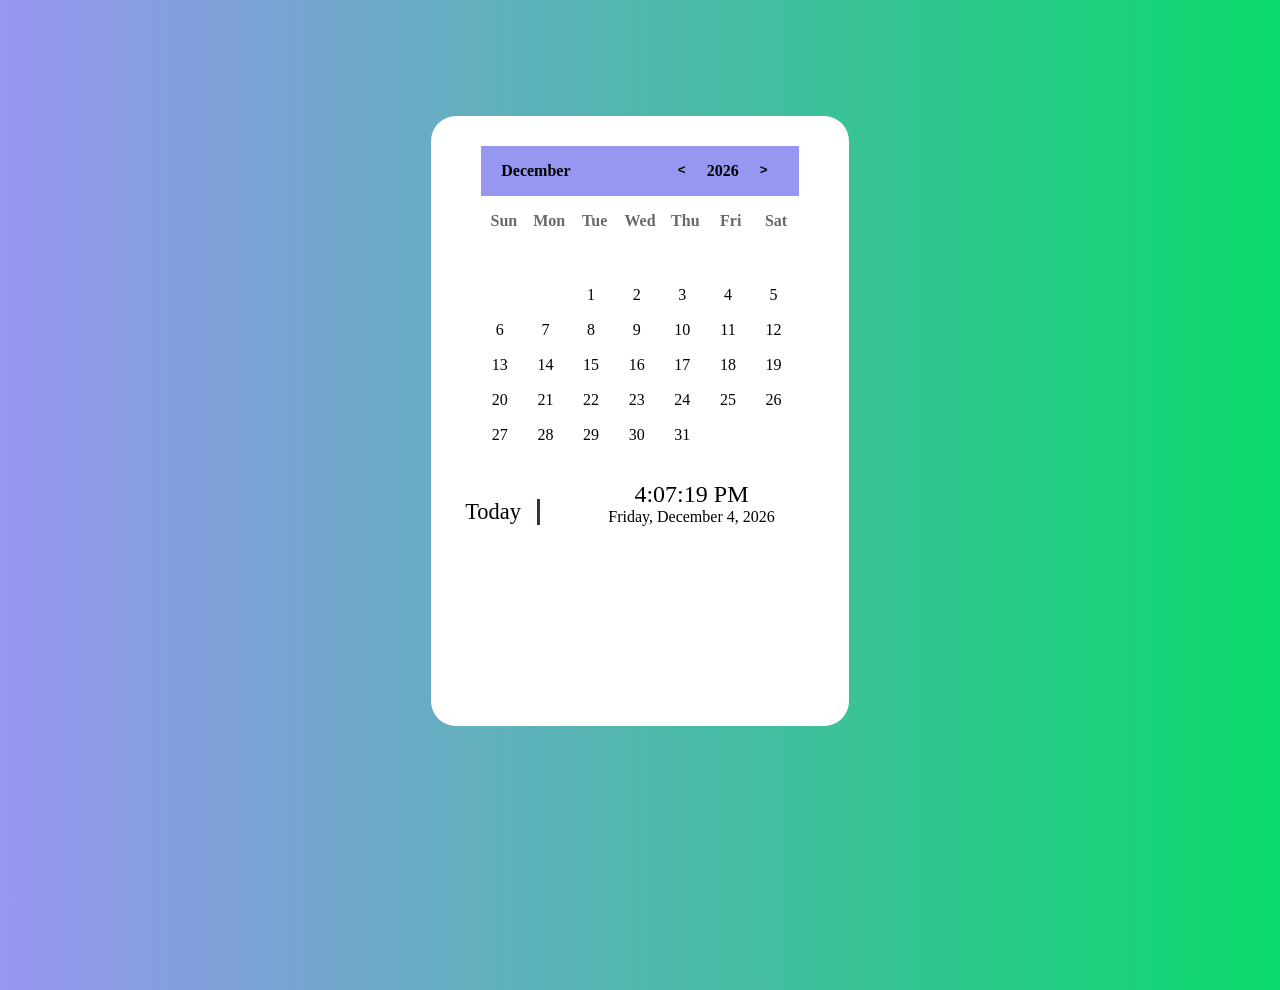
<file: index.html>
<html lang="en">
  <head>
    <meta charset="UTF-8" />
    <meta http-equiv="X-UA-Compatible" content="IE=edge" />
    <meta name="viewport" content="width=device-width, initial-scale=1.0" />
    <title>Zygal Calendar</title>
    <link rel="stylesheet" href="style.css" />
    <script src="script.js" defer></script>
  </head>
  <body>
    <div class="main">
      <div class="calendar">
        <div class="calendar-header">
          <span class="month-picker" id="month-picker"></span>
          <div class="year-picker" id="year-picker">
            <span class="year-change" id="pre-year">
              <pre><</pre>
            </span>
            <span id="year"> </span>
            <span class="year-change" id="next-year">
              <pre>></pre>
            </span>
          </div>
        </div>

        <div class="calendar-body">
          <div class="calendar-week-days">
            <div>Sun</div>
            <div>Mon</div>
            <div>Tue</div>
            <div>Wed</div>
            <div>Thu</div>
            <div>Fri</div>
            <div>Sat</div>
          </div>
          <div class="calendar-days"></div>
        </div>
        <div class="calendar-footer"></div>
        <div class="date-time-formate">
          <div class="day-text-formate">Today</div>
          <div class="date-time-value">
            <div class="time-formate"></div>
            <div class="date-formate"></div>
          </div>
        </div>
        <div class="month-list"></div>
      </div>
      <!-- <input class="text" placeholder=""/> -->
    </div>
  </body>
</html>
</file>
<file: style.css>
* {
    padding: 0;
    margin: 0;
    box-sizing: border-box;
  }
 
  body {
    place-items: center;
    font-family: var(--font-family);
    background:linear-gradient(to right, #9796f0, #0ad96b);
    overflow: hidden;
  }
  .main {
    width: max-content;
    height: max-content;
    position: relative;
    display: flex;
    padding: 2% 0px 0px 0px;
    justify-content: center;
    top: 10%;
    right: 0%;
    width: 100%;
    height: 100%;
  }
  .calendar {
    height: 610px;
    width: max-content;
    background-color: white;
    border-radius: 25px;
    overflow: hidden;
    padding: 30px 50px 0px 50px;
  }
  .calendar {
    box-shadow: var(--shadow);
  }
  .calendar-header {
    background: #9796f0;
    display: flex;
    justify-content: space-between;
    align-items: center;
    font-weight: 700;
    color: var(--white);
    padding: 10px;
  }
  .calendar-body {
    pad: 10px;
  }
  .calendar-week-days {
    display: grid;
    grid-template-columns: repeat(7, 1fr);
    font-weight: 600;
    cursor: pointer;
    color:rgb(104, 104, 104);
  }
  .calendar-week-days div:hover {
  color:black;
  transform: scale(1.2);
  transition: all .2s ease-in-out;
  }
  .calendar-week-days div {
    display: grid;
    place-items: center;
    color: var(--bg-second);
    height: 50px;
  }
  .calendar-days {
    display: grid;
    grid-template-columns: repeat(7, 1fr);
    gap: 2px;
    color: var(--color-txt);
  }
  .calendar-days div {
    width: 37px;
    height: 33px;
    display: flex;
    align-items: center;
    justify-content: center;
    padding: 5px;
    position: relative;
    cursor: pointer;
    animation: to-top 1s forwards;
  }
  .month-picker {
    padding: 5px 10px;
    border-radius: 10px;
    cursor: pointer;
  }
  .month-picker:hover {
    background-color: var(--color-hover);
  }
  .month-picker:hover {
    color: var(--color-txt);
  }
  .year-picker {
    display: flex;
    align-items: center;
  }
  .year-change {
    height: 30px;
    width: 30px;
    border-radius: 50%;
    display: grid;
    place-items: center;
    margin: 0px 10px;
    cursor: pointer;
  }
  .year-change:hover {
    background-color: var(--light-btn);
    transition:all .2s ease-in-out ;
    transform: scale(1.12);
  }
  .year-change:hover pre {
    color: var(--bg-body);
  }
  .calendar-footer {
    padding: 10px;
    display: flex;
    justify-content: flex-end;
    align-items: center;
  }
  #year:hover{
    cursor: pointer;
    transform: scale(1.2);
    transition: all 0.2 ease-in-out;
  }
  .calendar-days div span {
    position: absolute;
  }
   
  .calendar-days div.current-date {
    color: var(--dark-text);
    background-color: var(--light-btn);
    border-radius: 20%;
  }
  .month-list {
    position: relative;
    left: 0;
    top: -50px;
    background-color: #ebebeb;
    color: var(--light-text);
    display: grid;
    grid-template-columns: repeat(3, auto);
    gap: 5px;
    border-radius: 20px;
  }
  .month-list > div {
    display: grid;
    place-content: center;
    margin: 5px 10px;
    transition: all 0.2s ease-in-out;
  }
  .month-list > div > div {
    border-radius: 15px;
    padding: 10px;
    cursor: pointer;
  }
  .month-list > div > div:hover {
    background-color:var(--light-btn);
    color: var(--dark-text);
    transform: scale(0.9);
    transition: all 0.2s ease-in-out;
  }
  .month-list.show {
    visibility: visible;
    pointer-events: visible;
    transition: 0.6s ease-in-out;
    animation: to-left .71s forwards;
  }
  .month-list.hideonce{
    visibility: hidden;
  }
  .month-list.hide {
    animation: to-right 1s forwards;
    visibility: none;
    pointer-events: none;
  }
  
  .day-text-formate {
    font-family: Microsoft JhengHei UI;
    font-size: 1.4rem;
    padding-right: 5%;
    border-right: 3px solid #32324f;
    position: absolute;
    left: -1rem;
  }
  .date-time-value {
    display: block;
    height: max-content;
    width: max-content;
    position: relative;
    left: 40%;
    top: -18px;
    text-align: center;
  }
  .time-formate {
    font-size: 1.5rem;
  }
  .time-formate.hideTime {
    animation: hidetime 1.5s forwards;
  }
  .day-text-formate.hidetime {
    animation: hidetime 1.5s forwards;
  }
  .date-formate.hideTime {
    animation: hidetime 1.5s forwards;
  }
  .day-text-formate.showtime{
    animation: showtime 1s forwards;
  }
  .time-formate.showtime {
    animation: showtime 1s forwards;
  }
  .date-formate.showtime {
    animation: showtime 1s forwards;
  }
  @keyframes to-top {
    0% {
      transform: translateY(0);
      opacity: 0;
    }
    100% {
      transform: translateY(100%);
      opacity: 1;
    }
  }
  @keyframes to-left {
    0% {
      transform: translatex(230%);
      opacity: 1;
    }
    100% {
      transform: translatex(0);
      opacity: 1;
    }
  }
  @keyframes to-right {
    10% {
      transform: translatex(0);
      opacity: 1;
    }
    100% {
      transform: translatex(-150%);
      opacity: 1;
    }
  }
  @keyframes showtime {
    0% {
      transform: translatex(250%);
      opacity: 1;
    }
    100% {
      transform: translatex(0%);
      opacity: 1;
    }
  }
  @keyframes hidetime {
    0% {
      transform: translatex(0%);
      opacity: 1;
    }
    100% {
      transform: translatex(-370%);
      opacity: 1;
    }
  }
  @media (max-width:375px) {
    .month-list>div{
  
      margin: 5px 0px;
    }
  }

  .calendar-days div:hover {
    transition: width 0.2s ease-in-out, height 0.2s ease-in-out;
    background-color: #0ae45e;
    border-radius: 20%;
    color: var(--dark-text);
  }

  .date-time-formate {
    width: max-content;
    height: max-content;
    font-family: Dubai Light, Century Gothic;
    position: relative;
    display: inline;
    top: 60px;
    justify-content: center;
  }
</file>
